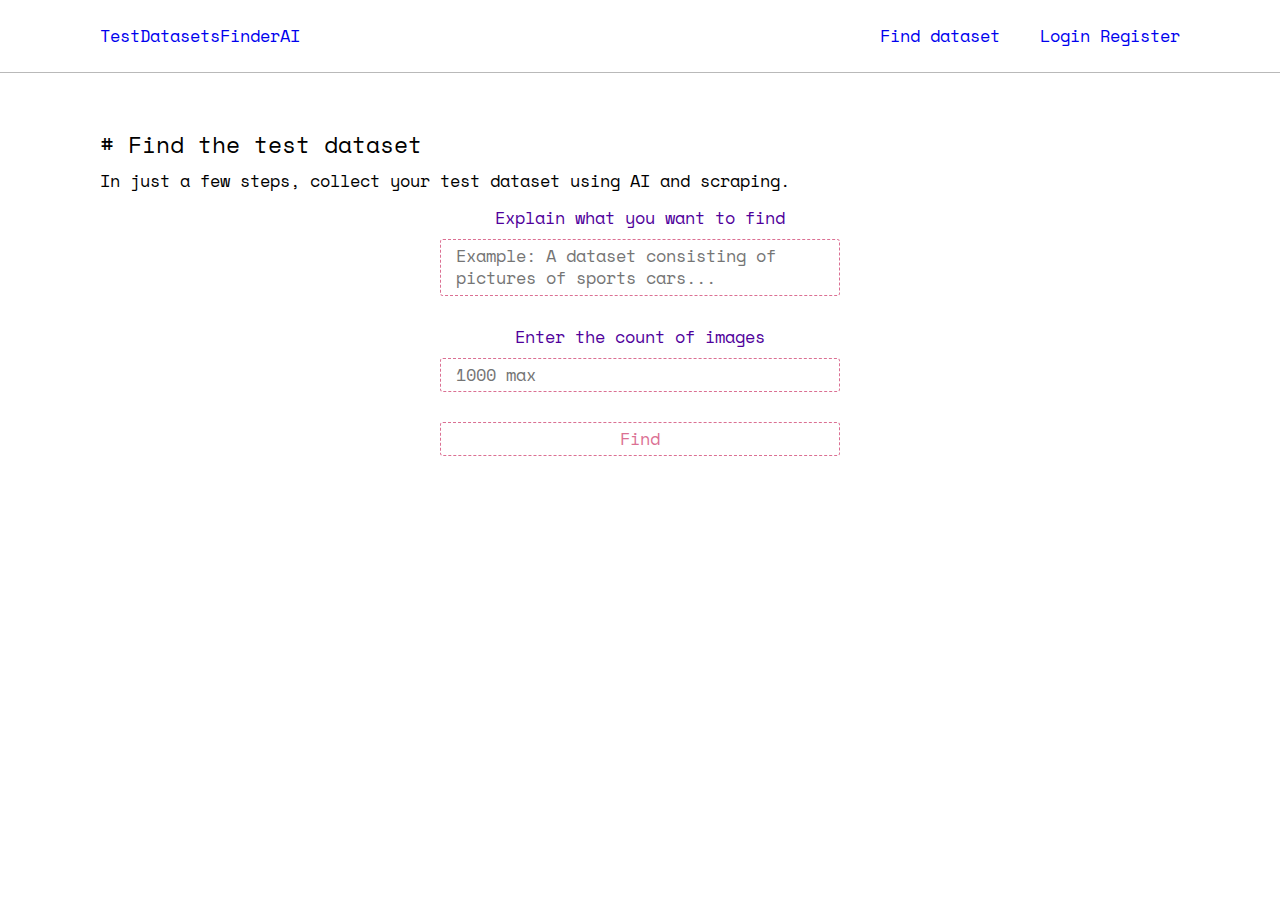
<file: app/templates/index.html>
<!DOCTYPE html>
<html lang="en">
<head>
    <meta charset="UTF-8">
    <meta name="viewport" content="width=device-width, initial-scale=1.0">
    <link rel="stylesheet" href="../static/style.css">
    <title>TestDatasetsFinderAI</title>
</head>
<body>
    <div class="wrapper">
        <header class="header">
            <div class="header__container">
                <a class="header__logo" href="/">TestDatasetsFinderAI</a>
                <nav class="header__menu">
                    <ul>
                        <li><a href="#find">Find dataset</a></li>
                        <li class="header__authmenu">
                            <a href="#">Login</a>
                            <a href="#">Register</a>
                        </li>
                    </ul>
                </nav>
            </div>
        </header>
        <main class="main">
            <section id="find" class="find">
                <div class="find__container">
                    <h2 class="find__maintitle"># Find the test dataset</h2>
                    <p class="find__mainsubtitle">In just a few steps, collect your test dataset using AI and scraping.</p>
                    <div class="find__formcontainer">
                        <form method="post" action="/find-dataset">
                            <div class="find__prompt">
                                <label>Explain what you want to find</label>
                                <textarea required name="prompt" maxlength="120"  placeholder="Example: A dataset consisting of pictures of sports cars..."></textarea>
                            </div>
                            <div class="find__imgcount">
                                <label>Enter the count of images</label>
                                <input required name="count_of_img" type="number" max="1000" placeholder="1000 max">
                            </div>
                            <div class="find__submit">
                                <button type="submit">Find</button>
                            </div>
                        </form>
                    </div>
                </div>
            </section>
        </main>
        <footer class="footer">
            <div class="footer__container"></div>
        </footer>
    </div>
</body>
</html>
</file>
<file: app/static/style.css>
@import url('https://fonts.googleapis.com/css2?family=Space+Mono:ital,wght@0,400;0,700;1,400;1,700&display=swap');

*{
	padding: 0;
	margin: 0;
	border: 0;
}
*, *:before, *:after{
	-moz-box-sizing: border-box;
	-webkit-box-sizing: border-box;
	box-sizing: border-box;
}
:focus, :active{outline: none;}
a:focus, a:active{outline: none;}

nav,footer,header,aside{display: block;}

html, body{
	height: 100%;
	width: 100%;
	font-style: 100%;
	line-height: 1;
	font-style: 14px;
	-ms-text-size-adjust: 100%;
	-moz-text-size-adjust: 100%;
	-webkit-text-size-adjust: 100%;
    font-family: "Space Mono";
    font-size: 17px;
    line-height: 130%;
}

input, button, textarea{font-family: inherit;}

input::-ms-clear{display:none;}
button{cursor: pointer;}
button::-moz-focus-inner{padding: 0;border: 0;}
a, a:visited{text-decoration: none;}
a:hover{text-decoration: none;}
ul li{list-style-type: none;}
img{vertical-align: top;}
html {
    scroll-behavior: smooth;
}
h1,h2, h3, h4, h5, h6{font-style: inherit; font-weight: 400;}
/*---------------------*/

[class$="__container"] {
    max-width: 1110px;
    margin: 0 auto;
    padding-left: 15px;
    padding-right: 15px;
}
[class$="__maintitle"] {
    font-size: 23px;
    font-weight: 500;
    margin-bottom: 15px;
}
[class$="__mainsubtitle"] {
    margin-bottom: 15px;
}
/*---------------------*/
.find__result_result {
    margin-bottom: 30px;
}
/*---------------------*/
.header {
    border-bottom: 1px solid rgb(185, 185, 185);
    margin-bottom: 35px;
}
.header__container {
    display: flex;
    align-items: center;
    justify-content: space-between;
    padding: 25px 0;
    padding-left: 15px;
    padding-right: 15px;
}
.header__menu ul {
    display: flex;
    align-items: center;
    gap: 40px;
}
.header__authmenu {
    display: flex;
    align-items: center;
    gap: 10px;
}
.find {
    margin-bottom: 35px;
}
.find__container {
    padding-top: 25px;
    padding-bottom: 25px;
}
.find__prompt {
    display: flex;
    flex-direction: column;
    max-width: 400px;
    margin: 0 auto;
    text-align: center;
    margin-bottom: 30px;
}
.find__prompt label {
    margin-bottom: 10px;
    color: rgb(80, 0, 155);
}
.find__prompt textarea {
    border: 1px dashed palevioletred;
    border-radius: 3px;
    padding: 5px 15px; 
    font-size: 17px;
    line-height: 130%;
    resize: none;
    white-space: pre-wrap;
    overflow-wrap: break-word;
}
.find__prompt textarea:focus {
    border: 1px solid palevioletred;
}
.find__imgcount {
    display: flex;
    flex-direction: column;
    max-width: 600px;
    margin: 0 auto;
    text-align: center;
    margin-bottom: 30px;
}
.find__imgcount label {
    margin-bottom: 10px;
    color: rgb(80, 0, 155);
}
.find__imgcount input {
    border: 1px dashed palevioletred;
    border-radius: 3px;
    padding: 5px 15px; 
    font-size: 17px;
    line-height: 130%;
    resize: none;
}
.find__imgcount input:focus {
    border: 1px solid palevioletred;
}
.find__imgcount {
    max-width: 400px;
}
.find__submit {
    display: flex;
    align-items: center;
    justify-content: center;
}
.find__submit button {
    border: 1px dashed palevioletred;
    width: 400px;
    border-radius: 3px;
    padding: 5px 15px; 
    font-size: 17px;
    line-height: 130%;
    background-color: white;
    color: white;
    transition: all 0.2s ease-in-out;
    color: palevioletred;
}
.find__submit button:hover {
    transform: scale(1.01);
    background-color: rgb(255, 141, 179);
    border: 1px solid palevioletred;
    color: white;
}
</file>
